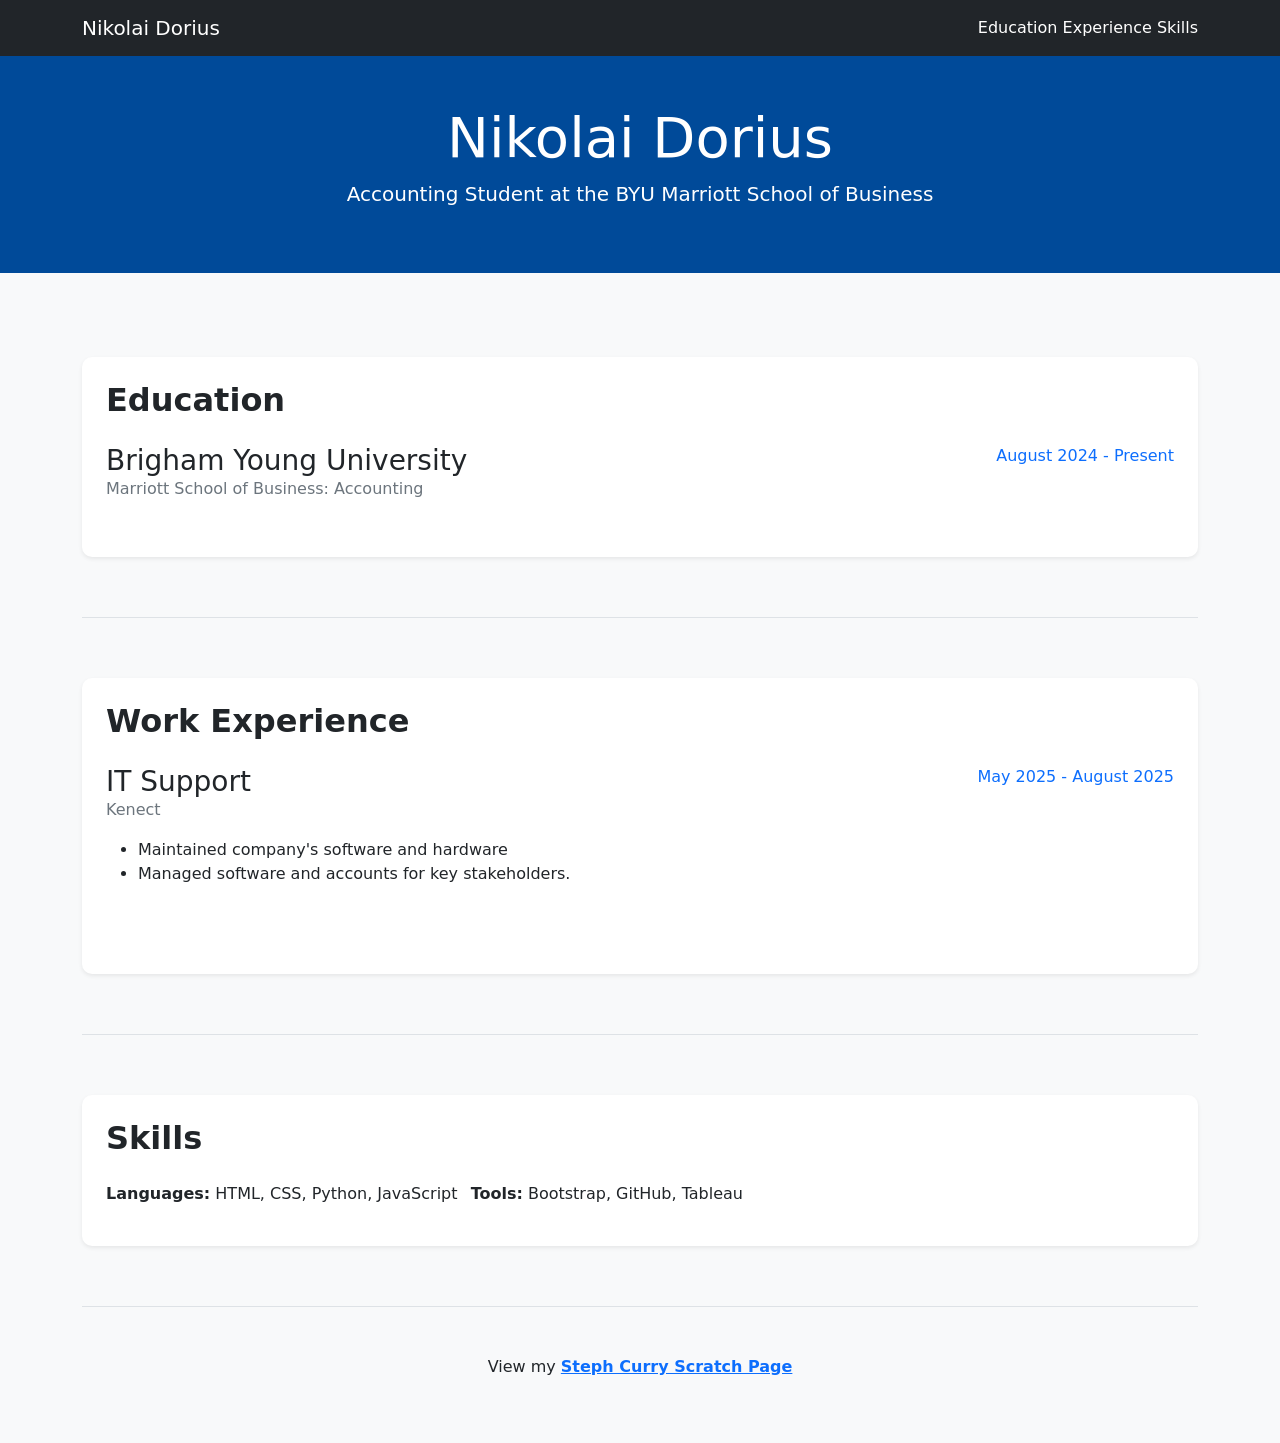
<file: index.html>
<!DOCTYPE html>
<html lang="en">
<head>
    <meta charset="UTF-8">
    <meta name="viewport" content="width=device-width, initial-scale=1.0">
    <title>Professional Resume | Nikolai Dorius</title>
    <!-- FIXED Bootstrap CSS Link -->
    <link href="https://cdn.jsdelivr.net/npm/bootstrap@5.3.3/dist/css/bootstrap.min.css" rel="stylesheet">
    <style>
        body { 
        background-color: #f8f9fa; 
    }

    .resume-section { 
        padding: 60px 0; 
        border-bottom: 1px solid #dee2e6; 
    }

    .bg-primary-custom { 
        background-color: #004a99; 
        color: white; 
    }

    h2 {
        font-weight: 600;
    }

    .subheading {
        color: #6c757d;
    }

    .card {
        border: none;
        border-radius: 10px;
    }
    </style>
</head>
<body>
    <nav class="navbar navbar-expand-lg navbar-dark bg-dark">
        <div class="container">
          <a class="navbar-brand" href="#">Nikolai Dorius</a>
          <div>
            <a class="nav-link d-inline text-white" href="#education">Education</a>
            <a class="nav-link d-inline text-white" href="#experience">Experience</a>
            <a class="nav-link d-inline text-white" href="#skills">Skills</a>
          </div>
        </div>
      </nav>
    <!-- Header / Navigation -->
    <header class="bg-primary-custom text-center py-5">
        <h1 class="display-4">Nikolai Dorius</h1>
        <p class="lead">Accounting Student at the BYU Marriott School of Business</p>
    </header>

    <div class="container mt-4">
        <!-- Education Section -->
        <section id="education" class="resume-section">
            <div class="card shadow-sm p-4">
                <h2 class="mb-4">Education</h2>
                <div class="d-flex flex-column flex-md-row justify-content-between mb-3">
                    <div class="flex-grow-1">
                        <h3 class="mb-0">Brigham Young University</h3>
                        <div class="subheading mb-3">Marriott School of Business: Accounting</div>
                    </div>
                    <div class="text-md-end"><span class="text-primary">August 2024 - Present</span></div>
                </div>
            </div>
        </section>

        <!-- Experience Section -->
        <section id="experience" class="resume-section">
            <div class="card shadow-sm p-4">
                <h2 class="mb-4">Work Experience</h2>
                <div class="d-flex flex-column flex-md-row justify-content-between mb-5">
                    <div class="flex-grow-1">
                        <h3 class="mb-0">IT Support</h3>
                        <div class="subheading mb-3">Kenect</div>
                        <ul>
                            <li>Maintained company's software and hardware</li>
                            <li>Managed software and accounts for key stakeholders.</li>
                        </ul>
                    </div>
                    <div class="text-md-end"><span class="text-primary">May 2025 - August 2025</span></div>
                </div>
            </div>
        </section>

        <!-- Skills Section -->
        <section id="skills" class="resume-section">
            <div class="card shadow-sm p-4">
                <h2 class="mb-4">Skills</h2>
                <ul class="list-inline dev-icons">
                    <li class="list-inline-item"><strong>Languages:</strong> HTML, CSS, Python, JavaScript</li>
                    <li class="list-inline-item"><strong>Tools:</strong> Bootstrap, GitHub, Tableau</li>
                </ul>
            </div>
        </section>

        <!-- Footer / Link to Scratch Page -->
        <footer class="py-5 text-center">
            <p>
                View my 
                <a href="curry.html" class="fw-bold text-primary">
                    Steph Curry Scratch Page
                </a>
            </p>
        </footer>
    </div>

    <!-- FIXED Bootstrap JS Link -->
    <script src="https://cdn.jsdelivr.net/npm/bootstrap@5.3.3/dist/js/bootstrap.bundle.min.js"></script>
</body>
</html>
</file>
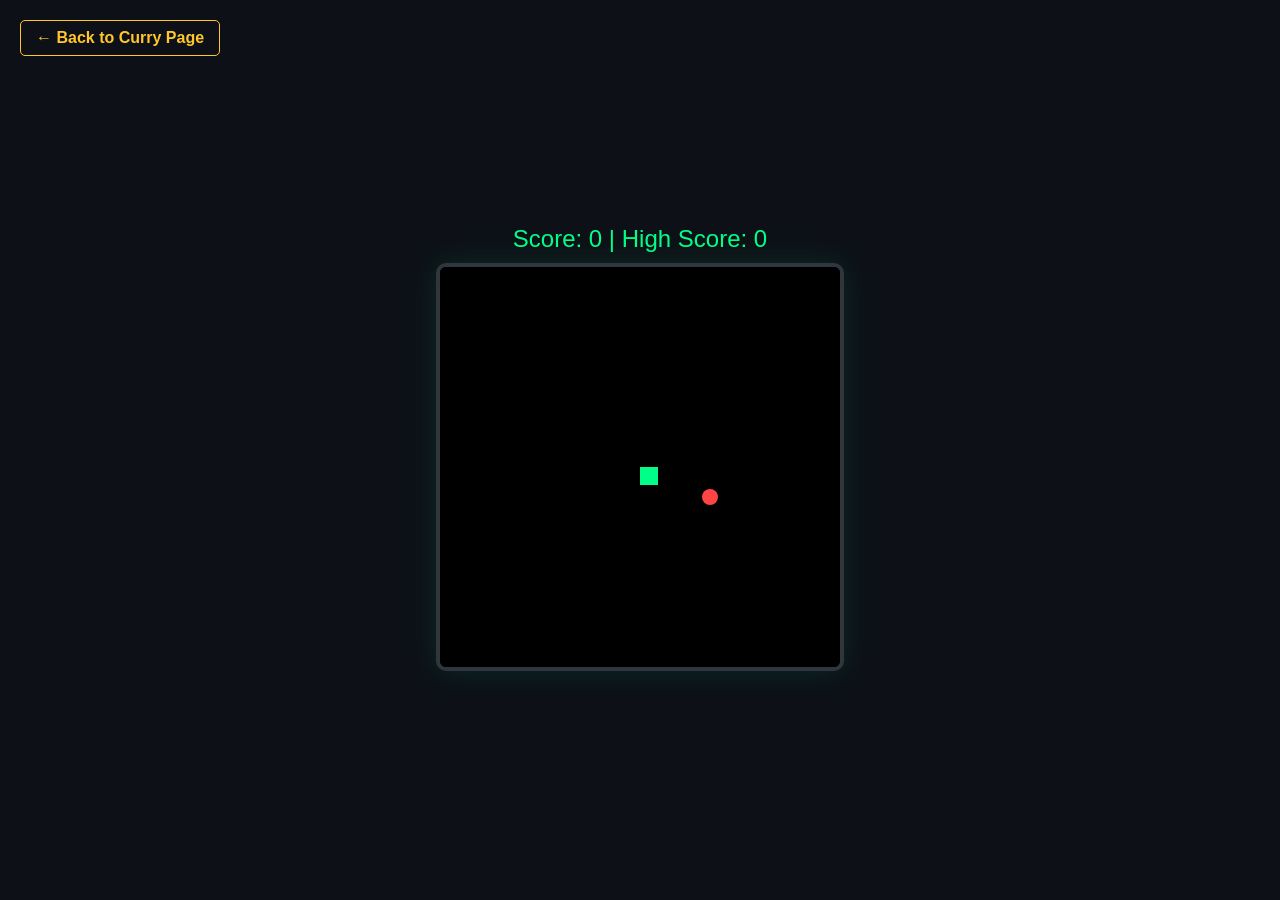
<file: snake.html>
<!DOCTYPE html>
<html lang="en">
<head>
    <meta charset="UTF-8">
    <meta name="viewport" content="width=device-width, initial-scale=1.0">
    <title>Neon Snake | AI Edition</title>
    <style>
        :root {
            --bg-color: #0d1117;
            --snake-color: #00ff88;
            --food-color: #ff4444;
            --warriors-gold: #FFC72C;
            --warriors-blue: #1D428A;
        }

        body {
            background-color: var(--bg-color);
            color: white;
            font-family: 'Segoe UI', sans-serif;
            display: flex;
            flex-direction: column;
            align-items: center;
            justify-content: center;
            height: 100vh;
            margin: 0;
            overflow: hidden;
        }

        .nav-back {
            position: absolute;
            top: 20px;
            left: 20px;
            text-decoration: none;
            color: var(--warriors-gold);
            font-weight: bold;
            border: 1px solid var(--warriors-gold);
            padding: 8px 15px;
            border-radius: 5px;
            transition: 0.3s;
        }

        .nav-back:hover {
            background: var(--warriors-gold);
            color: var(--warriors-blue);
        }

        canvas {
            background-color: #000;
            border: 4px solid #30363d;
            border-radius: 10px;
            box-shadow: 0 0 30px rgba(0, 255, 136, 0.1);
        }

        .score-board {
            font-size: 1.5rem;
            margin-bottom: 10px;
            color: var(--snake-color);
        }

        #game-over {
            position: absolute;
            background: rgba(13, 17, 23, 0.9);
            padding: 30px;
            border: 2px solid var(--food-color);
            border-radius: 15px;
            text-align: center;
            display: none;
        }

        button {
            background: var(--snake-color);
            border: none;
            padding: 10px 20px;
            font-weight: bold;
            border-radius: 5px;
            cursor: pointer;
            margin-top: 10px;
        }
    </style>
</head>
<body>

    <a href="curry.html" class="nav-back">← Back to Curry Page</a>

    <div class="score-board">Score: <span id="score">0</span> | High Score: <span id="high-score">0</span></div>

    <div style="position: relative;">
        <canvas id="snakeGame" width="400" height="400"></canvas>
        <div id="game-over">
            <h2 style="color: var(--food-color)">GAME OVER</h2>
            <p id="final-stats"></p>
            <button onclick="resetGame()">Play Again</button>
        </div>
    </div>

    <script>
        const canvas = document.getElementById("snakeGame");
        const ctx = canvas.getContext("2d");
        const scoreEl = document.getElementById("score");
        const highScoreEl = document.getElementById("high-score");
        const gameOverEl = document.getElementById("game-over");

        const gridSize = 20;
        const tileCount = canvas.width / gridSize;

        let score = 0;
        let highScore = localStorage.getItem("snakeHighScore") || 0;
        highScoreEl.textContent = highScore;

        let dx = 0, dy = 0;
        let snake = [{ x: 10, y: 10 }];
        let food = { x: 15, y: 15 };
        let gameSpeed = 100;
        let nextDx = 0, nextDy = 0; // Buffer for input

        function main() {
            if (didGameEnd()) {
                showGameOver();
                return;
            }

            dx = nextDx;
            dy = nextDy;

            clearCanvas();
            drawFood();
            advanceSnake();
            drawSnake();
            
            setTimeout(main, gameSpeed);
        }

        function clearCanvas() {
            ctx.fillStyle = "black";
            ctx.fillRect(0, 0, canvas.width, canvas.height);
        }

        function drawSnake() {
            snake.forEach((part, index) => {
                ctx.fillStyle = (index === 0) ? "#00ff88" : "#00cc6a";
                ctx.fillRect(part.x * gridSize, part.y * gridSize, gridSize - 2, gridSize - 2);
            });
        }

        function advanceSnake() {
            const head = { x: snake[0].x + dx, y: snake[0].y + dy };
            snake.unshift(head);

            if (head.x === food.x && head.y === food.y) {
                score += 10;
                scoreEl.textContent = score;
                if (score % 50 === 0) gameSpeed = Math.max(50, gameSpeed - 5);
                createFood();
            } else {
                snake.pop();
            }
        }

        function didGameEnd() {
            if (dx === 0 && dy === 0) return false;
            
            // Wall collisions
            const hitWall = snake[0].x < 0 || snake[0].x >= tileCount || snake[0].y < 0 || snake[0].y >= tileCount;
            
            // Self collision
            let hitSelf = false;
            for (let i = 1; i < snake.length; i++) {
                if (snake[i].x === snake[0].x && snake[i].y === snake[0].y) hitSelf = true;
            }

            return hitWall || hitSelf;
        }

        function createFood() {
            food.x = Math.floor(Math.random() * tileCount);
            food.y = Math.floor(Math.random() * tileCount);
            snake.forEach(part => { if (part.x === food.x && part.y === food.y) createFood(); });
        }

        function drawFood() {
            ctx.fillStyle = "#ff4444";
            ctx.beginPath();
            ctx.arc(food.x * gridSize + 10, food.y * gridSize + 10, 8, 0, Math.PI * 2);
            ctx.fill();
        }

        function showGameOver() {
            if (score > highScore) {
                highScore = score;
                localStorage.setItem("snakeHighScore", highScore);
                highScoreEl.textContent = highScore;
            }
            document.getElementById("final-stats").textContent = `Score: ${score}`;
            gameOverEl.style.display = "block";
        }

        function resetGame() {
            score = 0; scoreEl.textContent = "0";
            dx = 0; dy = 0; nextDx = 0; nextDy = 0;
            snake = [{ x: 10, y: 10 }];
            gameSpeed = 100;
            gameOverEl.style.display = "none";
            createFood();
            main();
        }

        window.addEventListener("keydown", e => {
            const key = e.key.toLowerCase();
            // Block 180-degree turns
            if ((key === "arrowup" || key === "w") && dy !== 1) { nextDx = 0; nextDy = -1; }
            if ((key === "arrowdown" || key === "s") && dy !== -1) { nextDx = 0; nextDy = 1; }
            if ((key === "arrowleft" || key === "a") && dx !== 1) { nextDx = -1; nextDy = 0; }
            if ((key === "arrowright" || key === "d") && dx !== -1) { nextDx = 1; nextDy = 0; }
        });

        createFood();
        main();
    </script>
</body>
</html>
</file>
